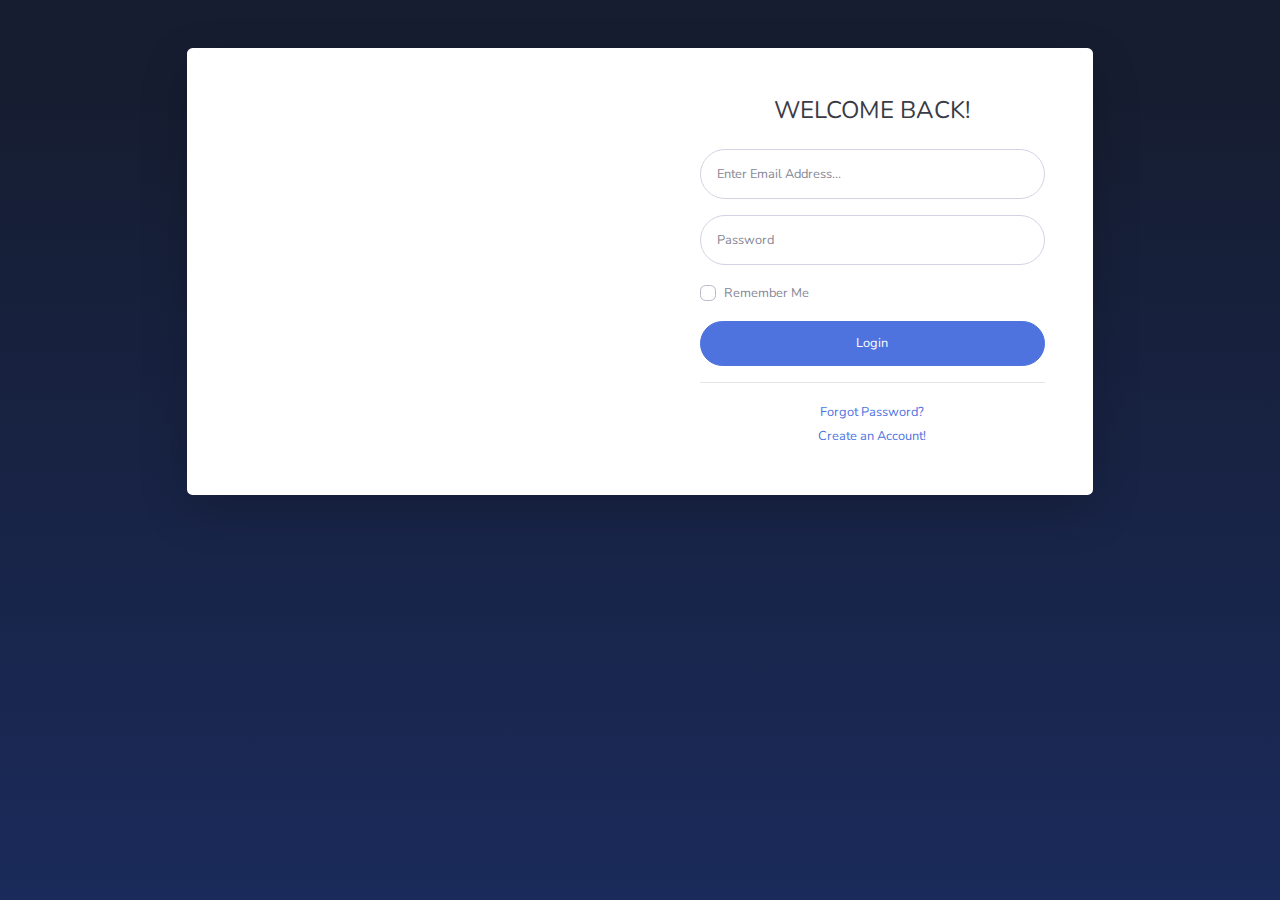
<file: index.html>
<!DOCTYPE html>
<html lang="en">

<head>

  <meta charset="utf-8">
  <meta http-equiv="X-UA-Compatible" content="IE=edge">
  <meta name="viewport" content="width=device-width, initial-scale=1, shrink-to-fit=no">
  <meta name="description" content="">
  <meta name="author" content="">

  <title>Login</title>

  <!-- Custom fonts for this template-->
  <link href="vendor/fontawesome-free/css/all.min.css" rel="stylesheet" type="text/css">
  <link href="https://fonts.googleapis.com/css?family=Nunito:200,200i,300,300i,400,400i,600,600i,700,700i,800,800i,900,900i" rel="stylesheet">

  <!-- Custom styles for this template-->
  <link href="css/sb-admin-2.css" rel="stylesheet">

</head>

<body class="bg-gradient-primary">

  <div class="container">

    <!-- Outer Row -->
    <div class="row justify-content-center">

      <div class="col-xl-10 col-lg-12 col-md-9">

        <div class="card o-hidden border-0 shadow-lg my-5">
          <div class="card-body p-0">
            <!-- Nested Row within Card Body -->
            <div class="row">
              <div class="col-lg-6 d-none d-lg-block bg-login-image"></div>
              <div class="col-lg-6">
                <div class="p-5">
                  <div class="text-center">
                    <h1 class="h4 text-gray-900 mb-4">WELCOME BACK!</h1>
                  </div>
                  <form class="user">
                    <div class="form-group">
                      <input type="email" class="form-control form-control-user" id="email" aria-describedby="emailHelp" placeholder="Enter Email Address..." required>
                    </div>
                    <div class="form-group">
                      <input type="password" class="form-control form-control-user" id="password" placeholder="Password" required>
                    </div>
                    <div class="form-group">
                      <div class="custom-control custom-checkbox small">
                        <input type="checkbox" class="custom-control-input" id="customCheck">
                        <label class="custom-control-label" for="customCheck">Remember Me</label>
                      </div>
                    </div>
                    <input type="button" value="Login" class="btn btn-primary btn-user btn-block" onclick="login()">
                  </form>
                  <hr>
                  <div class="text-center">
                    <a class="small" href="forgot-password.html">Forgot Password?</a>
                  </div>
                  <div class="text-center">
                    <a class="small" href="register.html">Create an Account!</a>
                  </div>
                </div>
              </div>
            </div>
          </div>
        </div>

      </div>

    </div>

  </div>

  <script>
    function login(){
      var email = document.getElementById("email").value;
      var pass = document.getElementById("password").value;
      var emailTrue = "admin@nw.com";
      var passTrue = "12345**";
      if(!email=="" && !pass==""){
      if(email==emailTrue && pass==passTrue) {
          window.location.href = ("dashboard.html");
        }else{
          window.alert("Wrong email or password!");
        }
      }else{
        window.alert("Email or password is empty");
      }
    };
  </script>

  <!-- Bootstrap core JavaScript-->
  <script src="vendor/jquery/jquery.js"></script>
  <script src="vendor/bootstrap/js/bootstrap.bundle.min.js"></script>

  <!-- Core plugin JavaScript-->
  <script src="vendor/jquery-easing/jquery.easing.min.js"></script>

  <!-- Custom scripts for all pages-->
  <script src="js/sb-admin-2.js"></script>

</body>

</html>
</file>
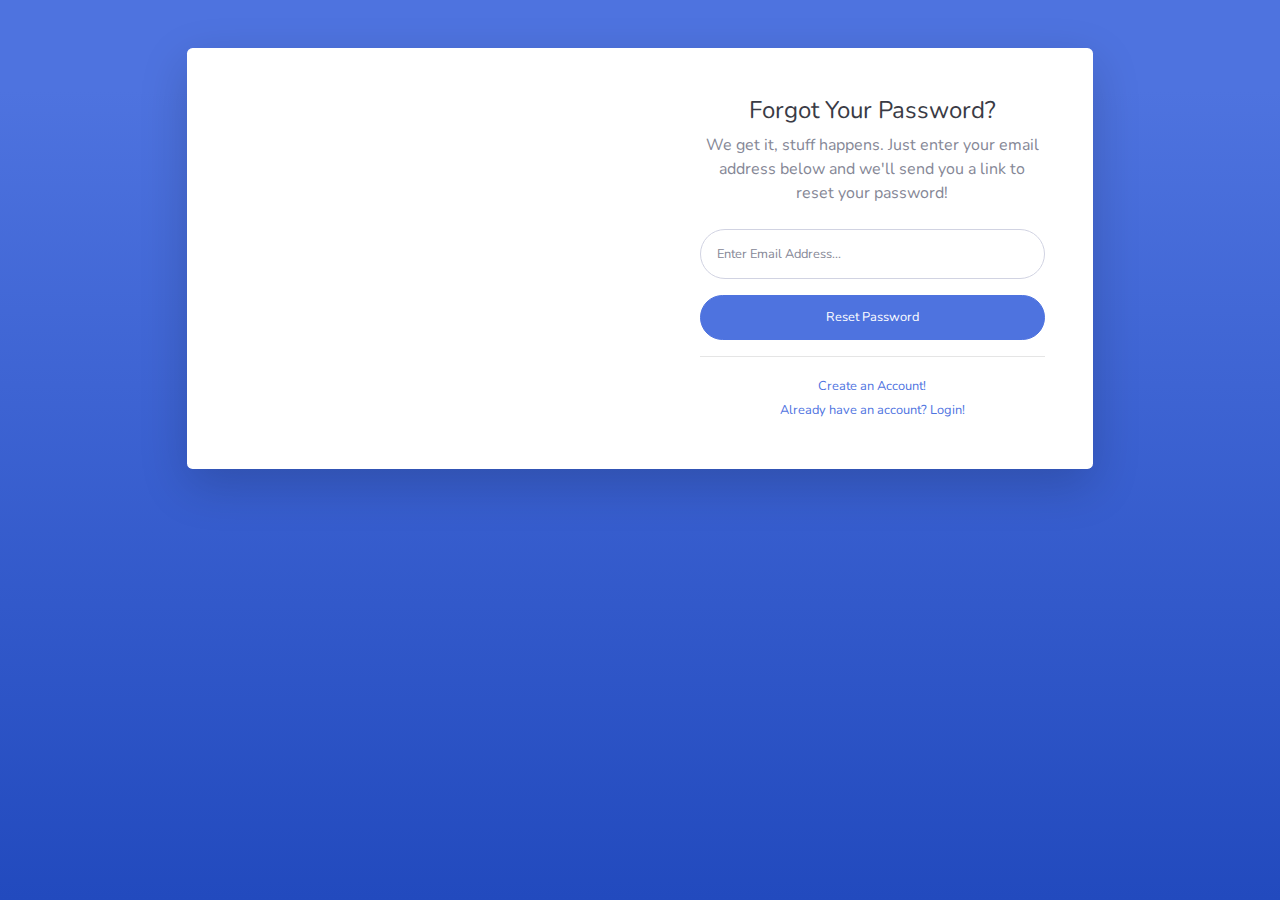
<file: forgot-password.html>
<!DOCTYPE html>
<html lang="en">

<head>

  <meta charset="utf-8">
  <meta http-equiv="X-UA-Compatible" content="IE=edge">
  <meta name="viewport" content="width=device-width, initial-scale=1, shrink-to-fit=no">
  <meta name="description" content="">
  <meta name="author" content="">

  <title>SB Admin 2 - Forgot Password</title>

  <!-- Custom fonts for this template-->
  <link href="vendor/fontawesome-free/css/all.min.css" rel="stylesheet" type="text/css">
  <link href="https://fonts.googleapis.com/css?family=Nunito:200,200i,300,300i,400,400i,600,600i,700,700i,800,800i,900,900i" rel="stylesheet">

  <!-- Custom styles for this template-->
  <link href="css/sb-admin-2.min.css" rel="stylesheet">

</head>

<body class="bg-gradient-primary">

  <div class="container">

    <!-- Outer Row -->
    <div class="row justify-content-center">

      <div class="col-xl-10 col-lg-12 col-md-9">

        <div class="card o-hidden border-0 shadow-lg my-5">
          <div class="card-body p-0">
            <!-- Nested Row within Card Body -->
            <div class="row">
              <div class="col-lg-6 d-none d-lg-block bg-password-image"></div>
              <div class="col-lg-6">
                <div class="p-5">
                  <div class="text-center">
                    <h1 class="h4 text-gray-900 mb-2">Forgot Your Password?</h1>
                    <p class="mb-4">We get it, stuff happens. Just enter your email address below and we'll send you a link to reset your password!</p>
                  </div>
                  <form class="user">
                    <div class="form-group">
                      <input type="email" class="form-control form-control-user" id="exampleInputEmail" aria-describedby="emailHelp" placeholder="Enter Email Address...">
                    </div>
                    <a href="login.html" class="btn btn-primary btn-user btn-block">
                      Reset Password
                    </a>
                  </form>
                  <hr>
                  <div class="text-center">
                    <a class="small" href="register.html">Create an Account!</a>
                  </div>
                  <div class="text-center">
                    <a class="small" href="login.html">Already have an account? Login!</a>
                  </div>
                </div>
              </div>
            </div>
          </div>
        </div>

      </div>

    </div>

  </div>

  <!-- Bootstrap core JavaScript-->
  <script src="vendor/jquery/jquery.min.js"></script>
  <script src="vendor/bootstrap/js/bootstrap.bundle.min.js"></script>

  <!-- Core plugin JavaScript-->
  <script src="vendor/jquery-easing/jquery.easing.min.js"></script>

  <!-- Custom scripts for all pages-->
  <script src="js/sb-admin-2.min.js"></script>

</body>

</html>
</file>
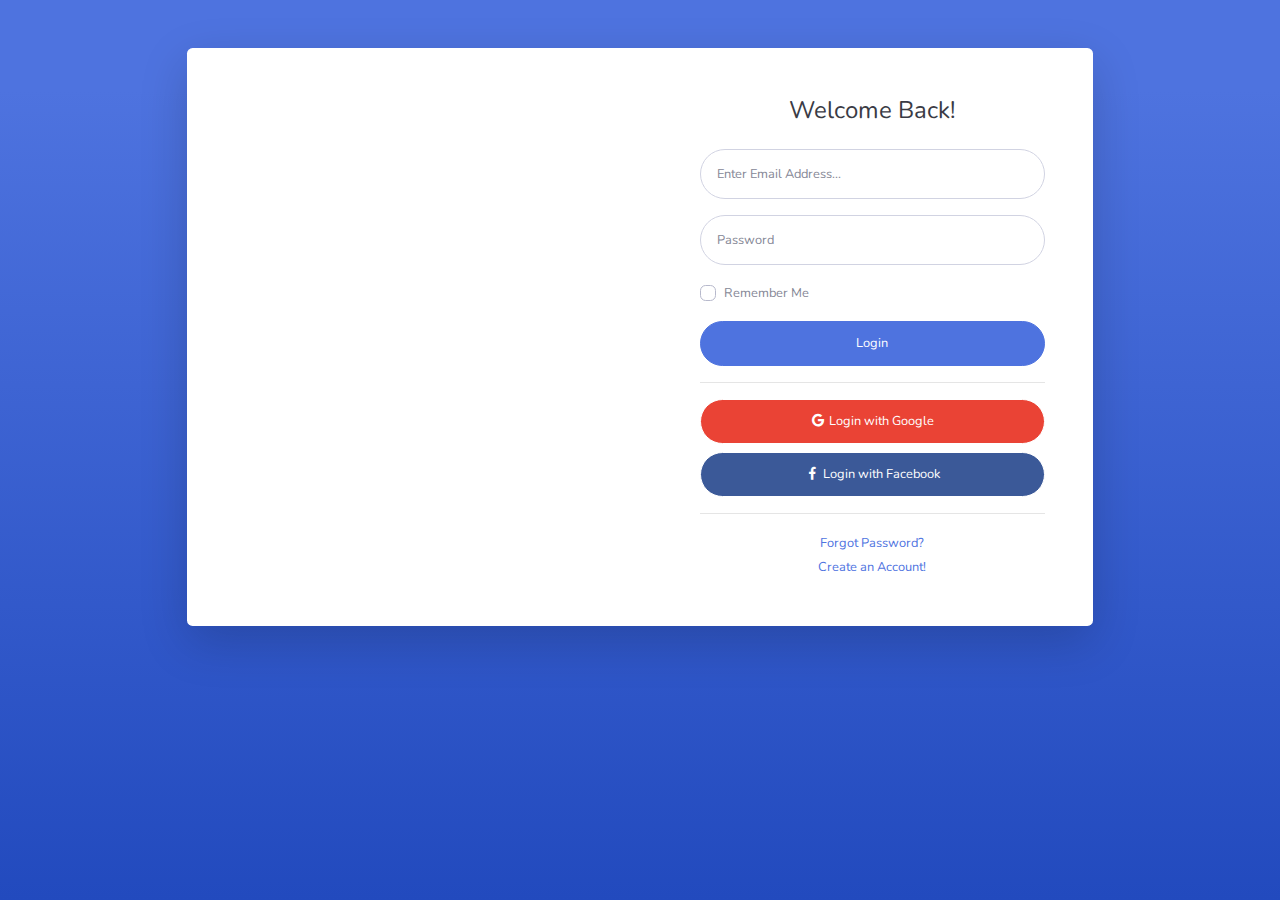
<file: login.html>
<!DOCTYPE html>
<html lang="en">

<head>

  <meta charset="utf-8">
  <meta http-equiv="X-UA-Compatible" content="IE=edge">
  <meta name="viewport" content="width=device-width, initial-scale=1, shrink-to-fit=no">
  <meta name="description" content="">
  <meta name="author" content="">

  <title>Login</title>

  <!-- Custom fonts for this template-->
  <link href="vendor/fontawesome-free/css/all.min.css" rel="stylesheet" type="text/css">
  <link href="https://fonts.googleapis.com/css?family=Nunito:200,200i,300,300i,400,400i,600,600i,700,700i,800,800i,900,900i" rel="stylesheet">

  <!-- Custom styles for this template-->
  <link href="css/sb-admin-2.min.css" rel="stylesheet">

</head>

<body class="bg-gradient-primary">

  <div class="container">

    <!-- Outer Row -->
    <div class="row justify-content-center">

      <div class="col-xl-10 col-lg-12 col-md-9">

        <div class="card o-hidden border-0 shadow-lg my-5">
          <div class="card-body p-0">
            <!-- Nested Row within Card Body -->
            <div class="row">
              <div class="col-lg-6 d-none d-lg-block bg-login-image"></div>
              <div class="col-lg-6">
                <div class="p-5">
                  <div class="text-center">
                    <h1 class="h4 text-gray-900 mb-4">Welcome Back!</h1>
                  </div>
                  <form class="user">
                    <div class="form-group">
                      <input id="email" type="email" class="form-control form-control-user" id="exampleInputEmail" aria-describedby="emailHelp" placeholder="Enter Email Address...">
                    </div>
                    <div class="form-group">
                      <input id="password" type="password" class="form-control form-control-user" id="exampleInputPassword" placeholder="Password">
                    </div>
                    <div class="form-group">
                      <div class="custom-control custom-checkbox small">
                        <input type="checkbox" class="custom-control-input" id="customCheck">
                        <label class="custom-control-label" for="customCheck">Remember Me</label>
                      </div>
                    </div>
                    <a href="index.html" class="btn btn-primary btn-user btn-block" onclick="login()">
                      Login
                    </a>
                    <hr>
                    <a href="index.html" class="btn btn-google btn-user btn-block">
                      <i class="fab fa-google fa-fw"></i> Login with Google
                    </a>
                    <a href="index.html" class="btn btn-facebook btn-user btn-block">
                      <i class="fab fa-facebook-f fa-fw"></i> Login with Facebook
                    </a>
                  </form>
                  <hr>
                  <div class="text-center">
                    <a class="small" href="forgot-password.html">Forgot Password?</a>
                  </div>
                  <div class="text-center">
                    <a class="small" href="register.html">Create an Account!</a>
                  </div>
                </div>
              </div>
            </div>
          </div>
        </div>

      </div>

    </div>

  </div>

  <!-- Bootstrap core JavaScript-->
  <script src="vendor/jquery/jquery.min.js"></script>
  <script src="vendor/bootstrap/js/bootstrap.bundle.min.js"></script>

  <!-- Core plugin JavaScript-->
  <script src="vendor/jquery-easing/jquery.easing.min.js"></script>

  <!-- Custom scripts for all pages-->
  <script src="js/sb-admin-2.min.js"></script>
  <script>
    function login()
    {
      var email = 
    }
  </script>

</body>

</html>
</file>
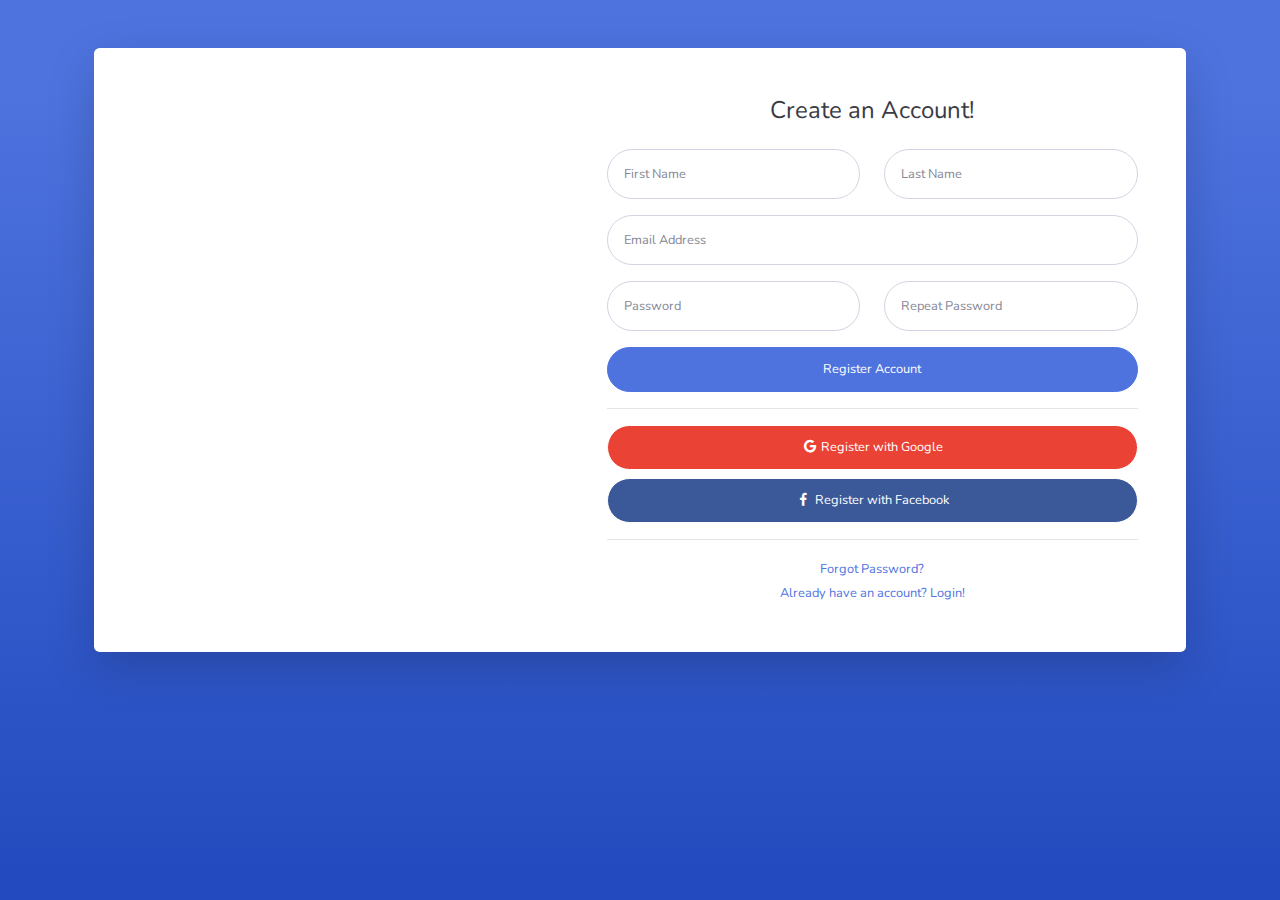
<file: register.html>
<!DOCTYPE html>
<html lang="en">

<head>

  <meta charset="utf-8">
  <meta http-equiv="X-UA-Compatible" content="IE=edge">
  <meta name="viewport" content="width=device-width, initial-scale=1, shrink-to-fit=no">
  <meta name="description" content="">
  <meta name="author" content="">

  <title>SB Admin 2 - Register</title>

  <!-- Custom fonts for this template-->
  <link href="vendor/fontawesome-free/css/all.min.css" rel="stylesheet" type="text/css">
  <link href="https://fonts.googleapis.com/css?family=Nunito:200,200i,300,300i,400,400i,600,600i,700,700i,800,800i,900,900i" rel="stylesheet">

  <!-- Custom styles for this template-->
  <link href="css/sb-admin-2.min.css" rel="stylesheet">

</head>

<body class="bg-gradient-primary">

  <div class="container">

    <div class="card o-hidden border-0 shadow-lg my-5">
      <div class="card-body p-0">
        <!-- Nested Row within Card Body -->
        <div class="row">
          <div class="col-lg-5 d-none d-lg-block bg-register-image"></div>
          <div class="col-lg-7">
            <div class="p-5">
              <div class="text-center">
                <h1 class="h4 text-gray-900 mb-4">Create an Account!</h1>
              </div>
              <form class="user">
                <div class="form-group row">
                  <div class="col-sm-6 mb-3 mb-sm-0">
                    <input type="text" class="form-control form-control-user" id="exampleFirstName" placeholder="First Name">
                  </div>
                  <div class="col-sm-6">
                    <input type="text" class="form-control form-control-user" id="exampleLastName" placeholder="Last Name">
                  </div>
                </div>
                <div class="form-group">
                  <input type="email" class="form-control form-control-user" id="exampleInputEmail" placeholder="Email Address">
                </div>
                <div class="form-group row">
                  <div class="col-sm-6 mb-3 mb-sm-0">
                    <input type="password" class="form-control form-control-user" id="exampleInputPassword" placeholder="Password">
                  </div>
                  <div class="col-sm-6">
                    <input type="password" class="form-control form-control-user" id="exampleRepeatPassword" placeholder="Repeat Password">
                  </div>
                </div>
                <a href="login.html" class="btn btn-primary btn-user btn-block">
                  Register Account
                </a>
                <hr>
                <a href="index.html" class="btn btn-google btn-user btn-block">
                  <i class="fab fa-google fa-fw"></i> Register with Google
                </a>
                <a href="index.html" class="btn btn-facebook btn-user btn-block">
                  <i class="fab fa-facebook-f fa-fw"></i> Register with Facebook
                </a>
              </form>
              <hr>
              <div class="text-center">
                <a class="small" href="forgot-password.html">Forgot Password?</a>
              </div>
              <div class="text-center">
                <a class="small" href="login.html">Already have an account? Login!</a>
              </div>
            </div>
          </div>
        </div>
      </div>
    </div>

  </div>

  <!-- Bootstrap core JavaScript-->
  <script src="vendor/jquery/jquery.min.js"></script>
  <script src="vendor/bootstrap/js/bootstrap.bundle.min.js"></script>

  <!-- Core plugin JavaScript-->
  <script src="vendor/jquery-easing/jquery.easing.min.js"></script>

  <!-- Custom scripts for all pages-->
  <script src="js/sb-admin-2.min.js"></script>

</body>

</html>
</file>
